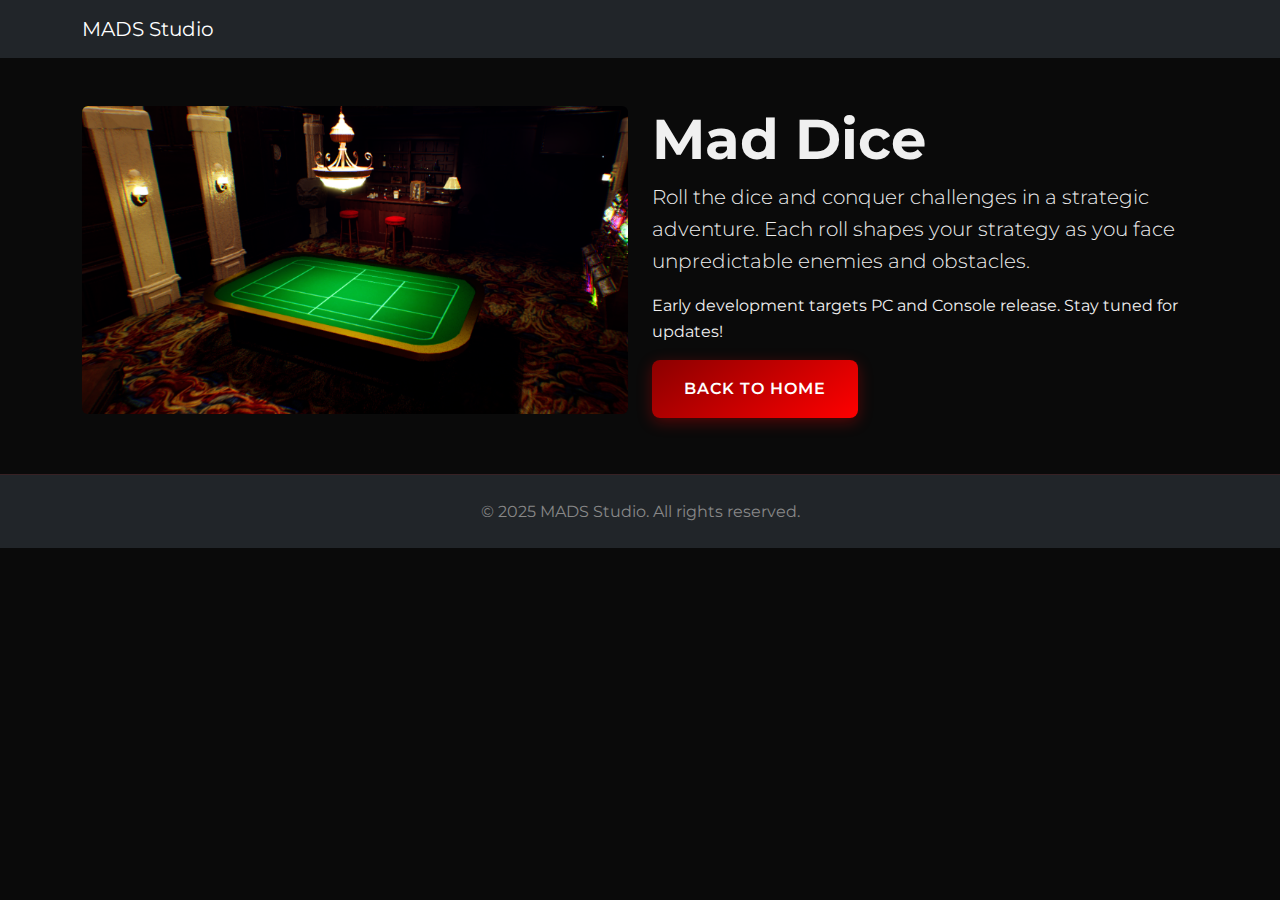
<file: mad-dice.html>
<!DOCTYPE html>
<html lang="en">
<head>
    <meta charset="UTF-8">
    <meta name="viewport" content="width=device-width, initial-scale=1.0">
    <title>Mad Dice - MADS Studio</title>
    <link href="https://cdn.jsdelivr.net/npm/bootstrap@5.3.0/dist/css/bootstrap.min.css" rel="stylesheet">
    <link rel="stylesheet" href="style.css">
</head>
<body>
    <nav class="navbar navbar-expand-lg navbar-dark bg-dark">
        <div class="container">
            <a class="navbar-brand" href="index.html">MADS Studio</a>
        </div>
    </nav>

    <section class="container my-5">
        <div class="row">
            <div class="col-md-6">
                <img src="./assets/diceGame.png" class="img-fluid rounded" alt="Mad Dice">
            </div>
            <div class="col-md-6">
                <h1 class="display-4 fw-bold">Mad Dice</h1>
                <p class="lead">Roll the dice and conquer challenges in a strategic adventure. Each roll shapes your strategy as you face unpredictable enemies and obstacles.</p>
                <p>Early development targets PC and Console release. Stay tuned for updates!</p>
                <a href="index.html" class="hero-btn">Back to Home</a>
            </div>
        </div>
    </section>

    <footer class="bg-dark text-center py-4">
        <p class="mb-0">&copy; 2025 MADS Studio. All rights reserved.</p>
    </footer>

    <script src="https://cdn.jsdelivr.net/npm/bootstrap@5.3.0/dist/js/bootstrap.bundle.min.js"></script>
</body>
</html>
</file>
<file: style.css>
/* Import Google Fonts for professional look */
@import url('https://fonts.googleapis.com/css2?family=Montserrat:wght@300;400;500;600;700;900&display=swap');

/* Global Styles */
body {
    font-family: 'Montserrat', sans-serif;
    scroll-behavior: smooth;
    background: #0a0a0a;
    color: #f0f0f0;
    margin: 0;
    padding: 0;
    line-height: 1.6;
}

a {
    text-decoration: none;
    color: inherit;
}

/* Hero Section */
.hero {
    position: relative;
    height: 100vh;
    background: url('https://source.unsplash.com/1600x900/?futuristic,city') center/cover no-repeat;
    display: flex;
    flex-direction: column;
    justify-content: center;
    align-items: center;
    text-align: center;
    overflow: hidden;
}

.hero::after {
    content: '';
    position: absolute;
    top: 0; left: 0; width: 100%; height: 100%;
    background: linear-gradient(135deg, rgba(0,0,0,0.7), rgba(20,0,0,0.8));
    z-index: 1;
}

.hero-content {
    position: relative;
    z-index: 2;
    max-width: 900px;
    padding: 0 20px;
    animation: fadeIn 2s ease-in-out;
}

.hero-content h1 {
    font-size: 3.5rem;
    font-weight: 900;
    margin-bottom: 1rem;
    letter-spacing: 3px;
    text-shadow: 0 0 20px rgba(255, 0, 0, 0.5);
}

.hero-content p {
    font-size: 1.3rem;
    margin-bottom: 2rem;
    line-height: 1.5;
    opacity: 0.9;
}

/* Logo */
.logo {
    width: 120px;
    margin-bottom: 2rem;
    transition: transform 0.3s ease;
    filter: drop-shadow(0 0 10px rgba(255, 0, 0, 0.3));
}

.logo:hover {
    transform: scale(1.05);
}

/* Buttons */
.hero-btn {
    position: relative;
    display: inline-block;
    padding: 1rem 2rem;
    font-size: 1rem;
    font-weight: 600;
    color: #fff;
    border: none;
    border-radius: 0.5rem;
    cursor: pointer;
    text-transform: uppercase;
    letter-spacing: 1px;
    transition: all 0.3s ease;
    background: linear-gradient(145deg, #8b0000, #ff0000);
    box-shadow: 0 4px 15px rgba(255, 0, 0, 0.3);
    overflow: hidden;
}

.hero-btn::before {
    content: '';
    position: absolute;
    top: 0; left: -100%;
    width: 100%; height: 100%;
    background: linear-gradient(90deg, transparent, rgba(255,255,255,0.2), transparent);
    transition: left 0.5s;
}

.hero-btn:hover::before {
    left: 100%;
}

.hero-btn:hover {
    transform: translateY(-2px);
    box-shadow: 0 8px 25px rgba(255, 0, 0, 0.5);
    background: linear-gradient(145deg, #ff0000, #8b0000);
}

.hero-btn:active {
    transform: translateY(0);
    box-shadow: 0 2px 10px rgba(255, 0, 0, 0.4);
}

/* MADS Title */
.mads-title {
    display: flex;
    flex-direction: column;
    align-items: center;
    line-height: 0.9;
    margin-top: 10px;
}

.mads-main {
    font-size: 3.5rem;
    font-weight: 900;
    color: #ffffff;
    letter-spacing: 4px;
    text-shadow: 0 0 15px rgba(255, 0, 0, 0.6);
}

.mads-main .mads-s {
    margin-left: 8px;
}

.mads-sub {
    margin-top: 10px;
    font-size: 1.1rem;
    font-weight: 600;
    letter-spacing: 4px;
    color: #cccccc;
    text-transform: uppercase;
}

/* Future Section */
.future-section {
    padding: 100px 0;
    background: #0d0d0d;
    color: #e4e4e4;
    text-align: center;
}

.future-section .section-title {
    font-size: 2.5rem;
    font-weight: 900;
    margin-bottom: 30px;
    letter-spacing: 2px;
    text-shadow: 0 0 10px rgba(255, 0, 0, 0.3);
}

.future-intro {
    max-width: 900px;
    margin: 0 auto 60px;
    font-size: 1.1rem;
    line-height: 1.7;
    opacity: 0.9;
}

.engine-grid {
    display: flex;
    justify-content: center;
    gap: 50px;
    flex-wrap: wrap;
}

.engine-card {
    background: #111;
    padding: 40px;
    border-radius: 15px;
    width: 320px;
    box-shadow: 0 0 30px rgba(255, 0, 0, 0.1);
    transition: all 0.3s ease;
    border: 1px solid rgba(255, 0, 0, 0.1);
}

.engine-card:hover {
    transform: translateY(-10px);
    box-shadow: 0 0 50px rgba(255, 0, 0, 0.3);
    border-color: rgba(255, 0, 0, 0.3);
}

.engine-img {
    width: 80px;
    margin-bottom: 20px;
    filter: drop-shadow(0 0 5px rgba(255, 0, 0, 0.2));
}

.future-bottom-text {
    margin-top: 60px;
    max-width: 1000px;
    margin-left: auto;
    margin-right: auto;
    font-size: 1.1rem;
    opacity: 0.9;
    line-height: 1.7;
}

/* Projects Section */
#projects {
    padding: 80px 0;
    background: #0a0a0a;
}

#projects h2 {
    font-size: 2.5rem;
    font-weight: 900;
    margin-bottom: 50px;
    letter-spacing: 2px;
    text-shadow: 0 0 10px rgba(255, 0, 0, 0.3);
}

/* Cards */
.card-hover {
    transition: all 0.3s ease;
    border: 1px solid rgba(255, 0, 0, 0.1);
}

.card-hover:hover {
    transform: translateY(-15px);
    box-shadow: 0 15px 40px rgba(0,0,0,0.7);
    border-color: rgba(255, 0, 0, 0.3);
}

.card-hover img {
    transition: transform 0.3s ease;
}

.card-hover:hover img {
    transform: scale(1.05);
}

.card-title {
    font-size: 1.5rem;
    font-weight: 700;
    margin-bottom: 15px;
}

.card-text {
    opacity: 0.8;
}

/* Contact Form */
#contact {
    padding: 80px 0;
    background: #0d0d0d;
}

#contact h2 {
    font-size: 2.5rem;
    font-weight: 900;
    margin-bottom: 40px;
    letter-spacing: 2px;
    text-shadow: 0 0 10px rgba(255, 0, 0, 0.3);
}

.form-control {
    background: #111;
    border: 1px solid rgba(255, 0, 0, 0.2);
    color: #f0f0f0;
    border-radius: 0.5rem;
    padding: 0.75rem;
    transition: border-color 0.3s ease;
}

.form-control:focus {
    border-color: #ff0000;
    box-shadow: 0 0 10px rgba(255, 0, 0, 0.3);
    background: #111;
}

.form-label {
    font-weight: 600;
    color: #e0e0e0;
}

/* Modals */
.modal-content {
    background: #111;
    border: 1px solid rgba(255, 0, 0, 0.2);
    border-radius: 1rem;
}

.modal-header {
    border-bottom: 1px solid rgba(255, 0, 0, 0.2);
}

.modal-body img {
    border-radius: 1rem;
    box-shadow: 0 8px 25px rgba(0,0,0,0.5);
}

/* Footer */
footer {
    background: #0a0a0a;
    color: #888;
    padding: 40px 0;
    text-align: center;
    border-top: 1px solid rgba(255, 0, 0, 0.1);
}

/* Animations */
@keyframes fadeIn {
    from { opacity: 0; transform: translateY(30px); }
    to { opacity: 1; transform: translateY(0); }
}

/* Responsive Design */
@media (max-width: 768px) {
    .hero-content h1 {
        font-size: 2.5rem;
    }

    .hero-content p {
        font-size: 1.1rem;
    }

    .mads-main {
        font-size: 2.5rem;
    }

    .future-section .section-title,
    #projects h2,
    #contact h2 {
        font-size: 2rem;
    }

    .engine-grid {
        gap: 30px;
    }

    .engine-card {
        width: 100%;
        max-width: 320px;
    }

    .col-md-4 {
        margin-bottom: 30px;
    }
}

@media (max-width: 576px) {
    .hero-content h1 {
        font-size: 2rem;
    }

    .hero-content p {
        font-size: 1rem;
    }

    .mads-main {
        font-size: 2rem;
    }

    .hero-btn {
        padding: 0.8rem 1.5rem;
        font-size: 0.9rem;
    }

    .future-intro,
    .future-bottom-text {
        font-size: 1rem;
    }
}
}
</file>
